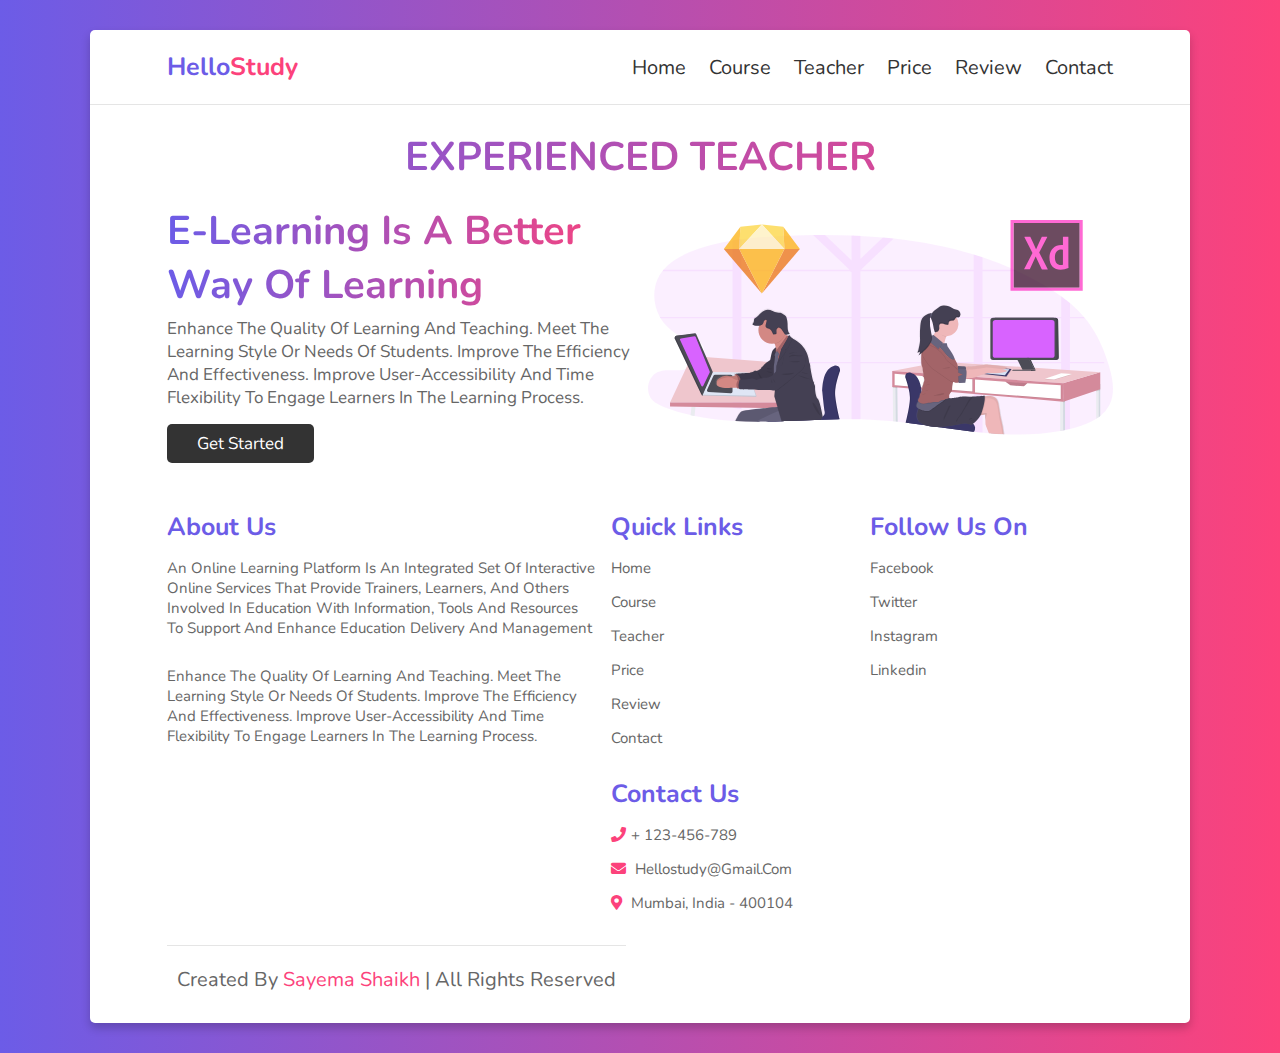
<file: index.html>
<!DOCTYPE html>
<html lang="en">
<head>
    <meta charset="UTF-8">
    <meta http-equiv="X-UA-Compatible" content="IE=edge">
    <meta name="viewport" content="width=device-width, initial-scale=1.0">
    <title>E-Learning</title>
    <link rel="stylesheet" href="https://cdnjs.cloudflare.com/ajax/libs/font-awesome/5.15.4/css/all.min.css">
    <link rel="stylesheet" href="style.css">
</head>
<body>
<div class="container">

    <header>

        <a href="#" class="logo">Hello<span>Study</span></a>

        <div id="menu" class="fas fa-bars"></div>

        <nav class="navbar">
            <a href="index.html">Home</a>
            <a href="course.html">Course</a>
            <a href="teacher.html">Teacher</a>
            <a href="price.html">Price</a>
            <a href="review.html">Review</a>
            <a href="contact.html">Contact</a>
        </nav>
    </header>
<h1 class="heading">experienced teacher</h1>
    <section class="home">
        <div class="content">
            <h3>E-learning is a better way of learning</h3>
            <p>Enhance the quality of learning and teaching. Meet the learning style or needs of students. Improve the efficiency and effectiveness. Improve user-accessibility and time flexibility to engage learners in the learning process.</p>
            <a href="signup.html" class="btn">get started</a>
        </div>
        <div class="image">
            <img src="assets/home.svg">
        </div>
    </section>
    <section class="footer">
        <div class="box-container">
            <div class="box">
                <h3>about us</h3>
                <p> An online learning platform is an integrated set of interactive online services that provide trainers, learners, and others involved in education with information, tools and resources to support and enhance education delivery and management</p>
                <br>
                <p>Enhance the quality of learning and teaching. Meet the learning style or needs of students. Improve the efficiency and effectiveness. Improve user-accessibility and time flexibility to engage learners in the learning process.</p>
            </div>
    
            <div class="box-container">
                <div class="box">
                    <h3>quick links</h3>
                    <a href="index.html">home</a>
                    <a href="course.html">course</a>
                    <a href="teacher.html">teacher</a>
                    <a href="price.html">price</a>
                    <a href="review.html">review</a>
                    <a href="contact.html">contact</a>
                </div>
                <div class="box">
                    <h3>follow us on</h3>
                    <a href="#">facebook</a>
                    <a href="#">twitter</a>
                    <a href="#">instagram</a>
                    <a href="#">linkedin</a>
                 </div>
                 <div class="box">
                    <h3>contact us</h3>
                   <p><i class="fas fa-phone"></i>+ 123-456-789
                   </p>
                   <p> <i class="fas fa-envelope"></i> hellostudy@gmail.com </p>
               <p> <i class="fas fa-map-marker-alt"></i> mumbai, india - 400104 </p>
                 </div>
    
    
        </div>
        <div class="credit">created by <span>Sayema Shaikh</span> | all rights reserved</div>
    </section>
</div>
    




















<script src="script.js"></script>


</body>
</html>
</file>
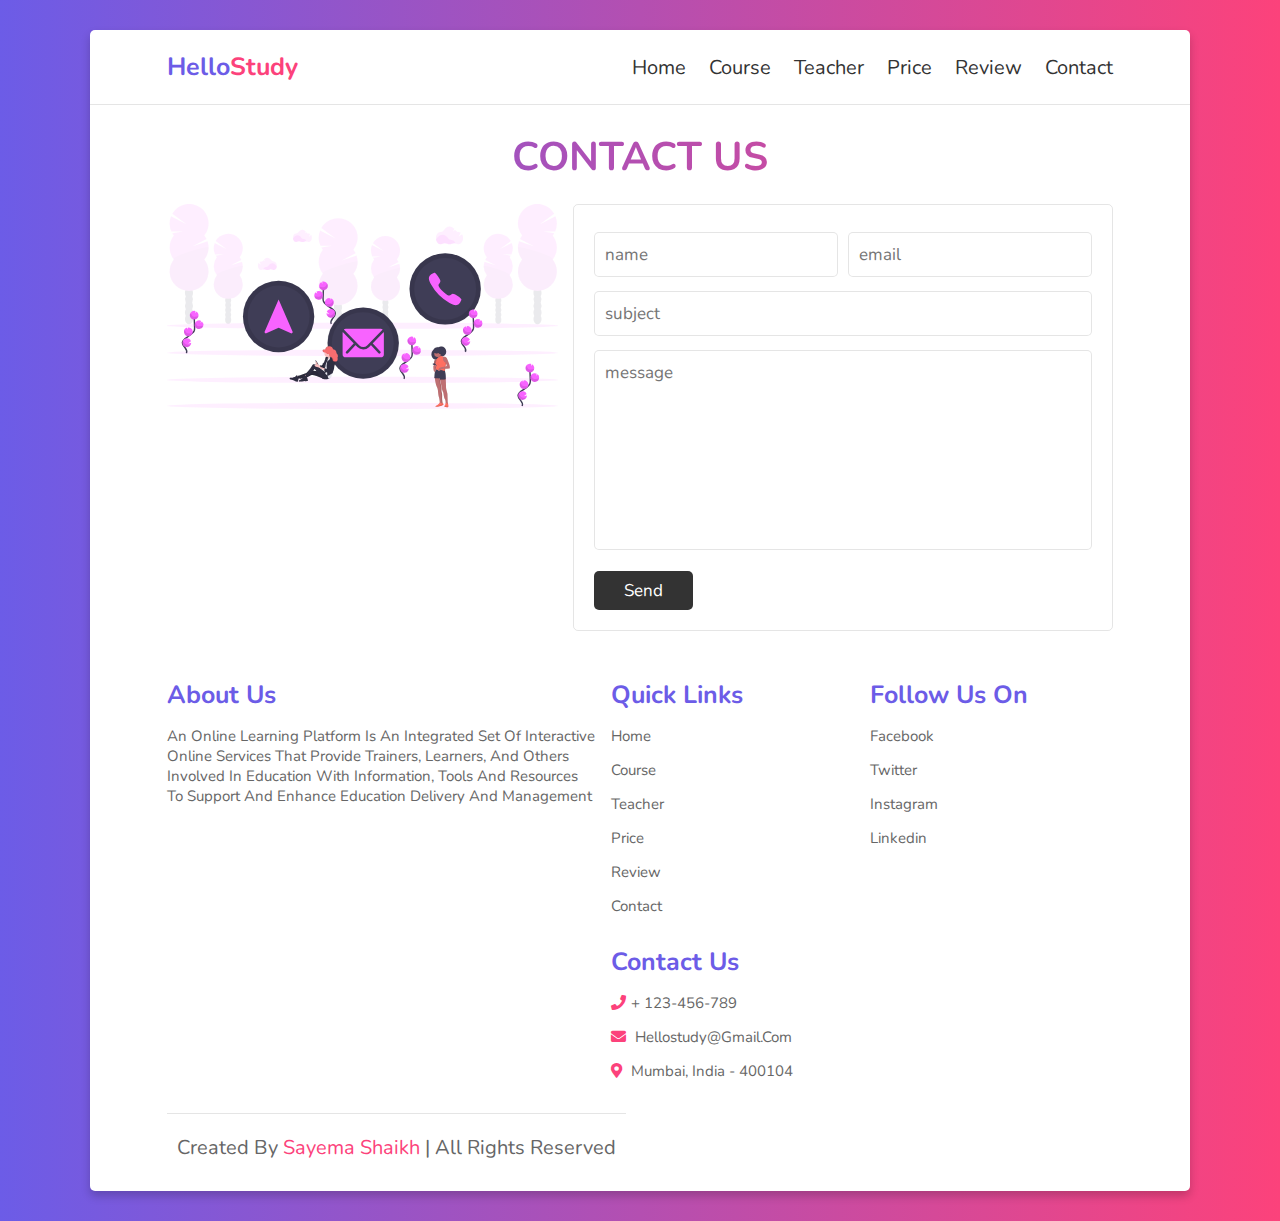
<file: contact.html>
<!DOCTYPE html>
<html lang="en">
<head>
    <meta charset="UTF-8">
    <meta http-equiv="X-UA-Compatible" content="IE=edge">
    <meta name="viewport" content="width=device-width, initial-scale=1.0">
    <title>Contact</title>
    <link rel="stylesheet" href="https://cdnjs.cloudflare.com/ajax/libs/font-awesome/5.15.4/css/all.min.css">
    <link rel="stylesheet" href="style.css">
</head>
<body>
<div class="container">

    <header>

        <a href="#" class="logo">Hello<span>Study</span></a>

        <div id="menu" class="fas fa-bars"></div>

        <nav class="navbar">
            <a href="index.html">Home</a>
            <a href="course.html">Course</a>
            <a href="teacher.html">Teacher</a>
            <a href="price.html">Price</a>
            <a href="review.html">Review</a>
            <a href="contact.html">Contact</a>
        </nav>
    </header>
    <h1 class="heading">contact us</h1>
    <section class="contact">
<div class="image">
    <img src="assets/contact.svg" alt="">
</div>

<form action="">
    <div class="inputBox">
        <input type="text" placeholder="name">
        <input type="email" placeholder="email">
     </div>
     <input type="text" placeholder="subject" class="box">
     <textarea placeholder="message" name="" id="" cols="30" rows="10"></textarea>
     <input type="submit" class="btn" value="send">
</form>
    </section>
    <section class="footer">
        <div class="box-container">
            <div class="box">
                <h3>about us</h3>
                <p> An online learning platform is an integrated set of interactive online services that provide trainers, learners, and others involved in education with information, tools and resources to support and enhance education delivery and management</p>
            </div>
    
            <div class="box-container">
                <div class="box">
                    <h3>quick links</h3>
                    <a href="index.html">home</a>
                    <a href="course.html">course</a>
                    <a href="teacher.html">teacher</a>
                    <a href="price.html">price</a>
                    <a href="review.html">review</a>
                    <a href="contact.html">contact</a>
                </div>
                <div class="box">
                    <h3>follow us on</h3>
                    <a href="#">facebook</a>
                    <a href="#">twitter</a>
                    <a href="#">instagram</a>
                    <a href="#">linkedin</a>
                 </div>
                 <div class="box">
                    <h3>contact us</h3>
                   <p><i class="fas fa-phone"></i>+ 123-456-789
                   </p>
                   <p> <i class="fas fa-envelope"></i> hellostudy@gmail.com </p>
               <p> <i class="fas fa-map-marker-alt"></i> mumbai, india - 400104 </p>
                 </div>
    
    
        </div>
        <div class="credit">created by <span>Sayema Shaikh</span> | all rights reserved</div>
    </section>
</div>
<script src="script.js"></script>
</body>
</html>
</file>
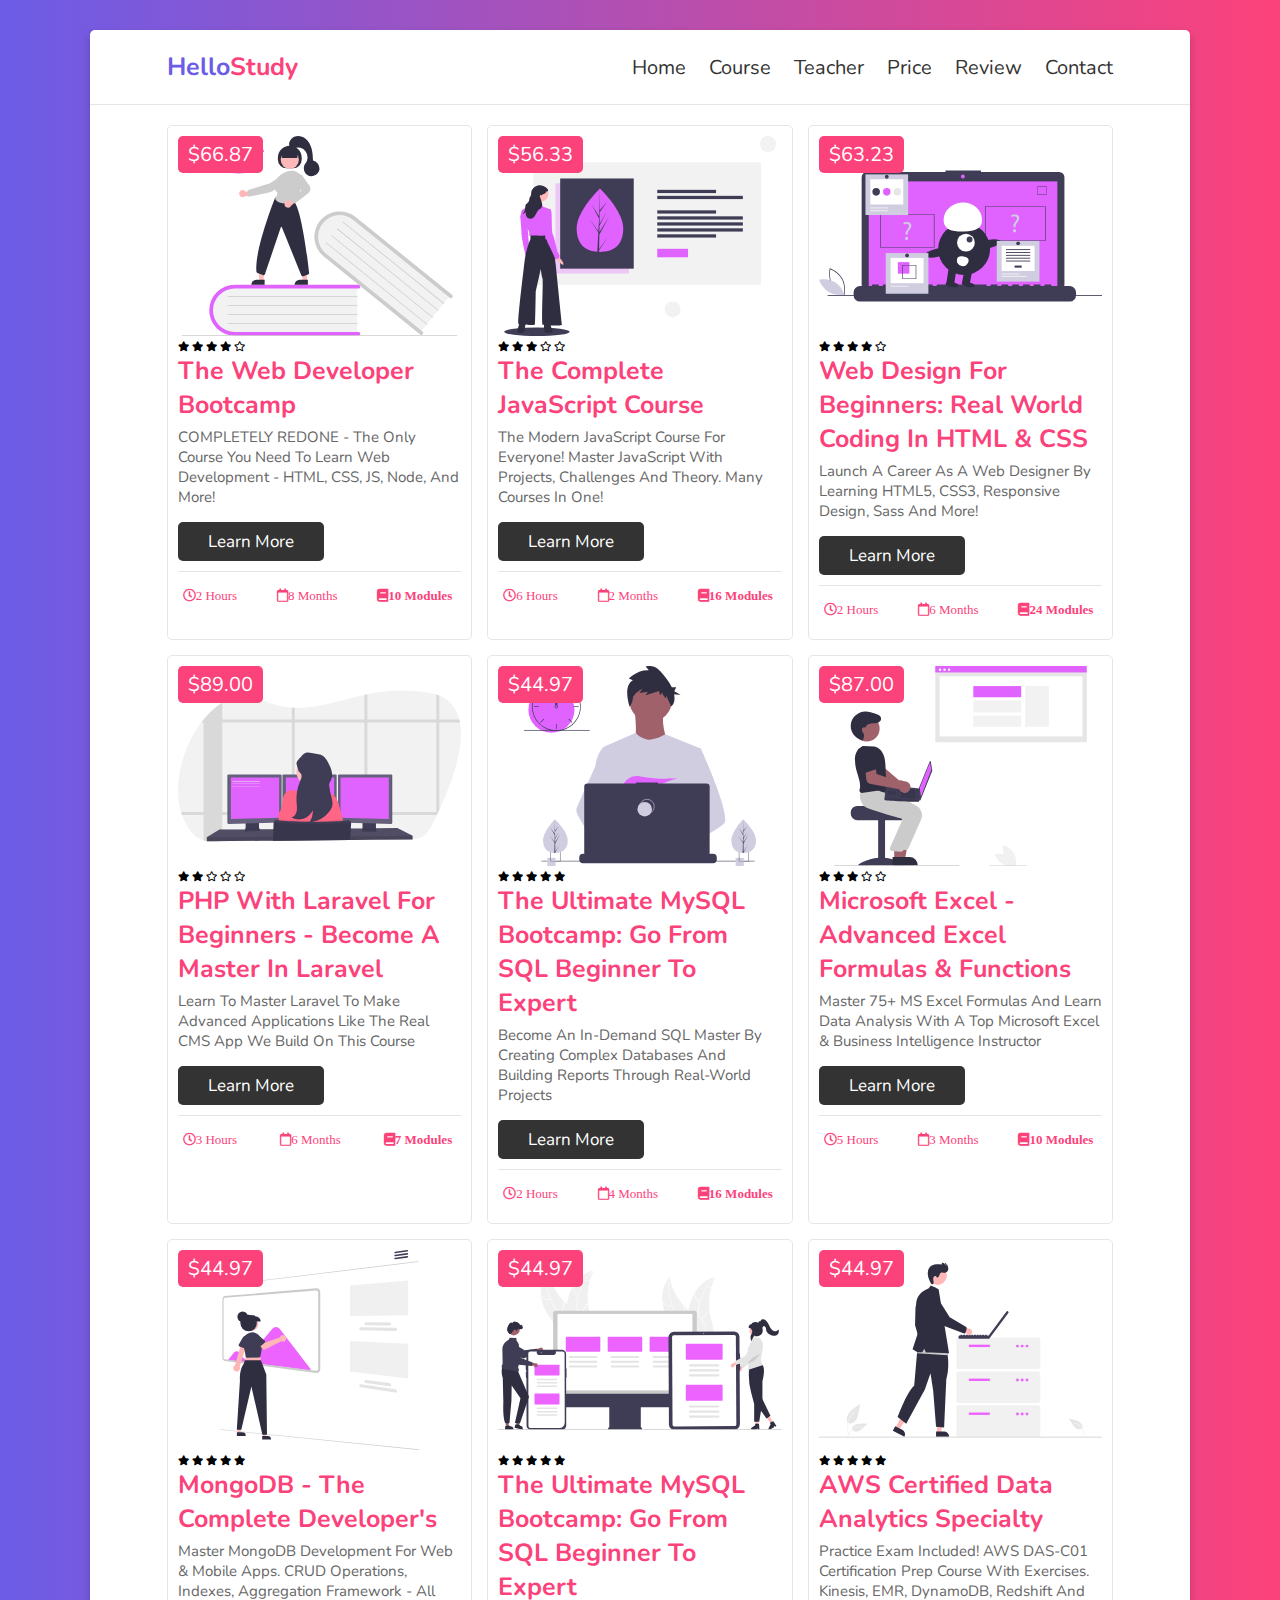
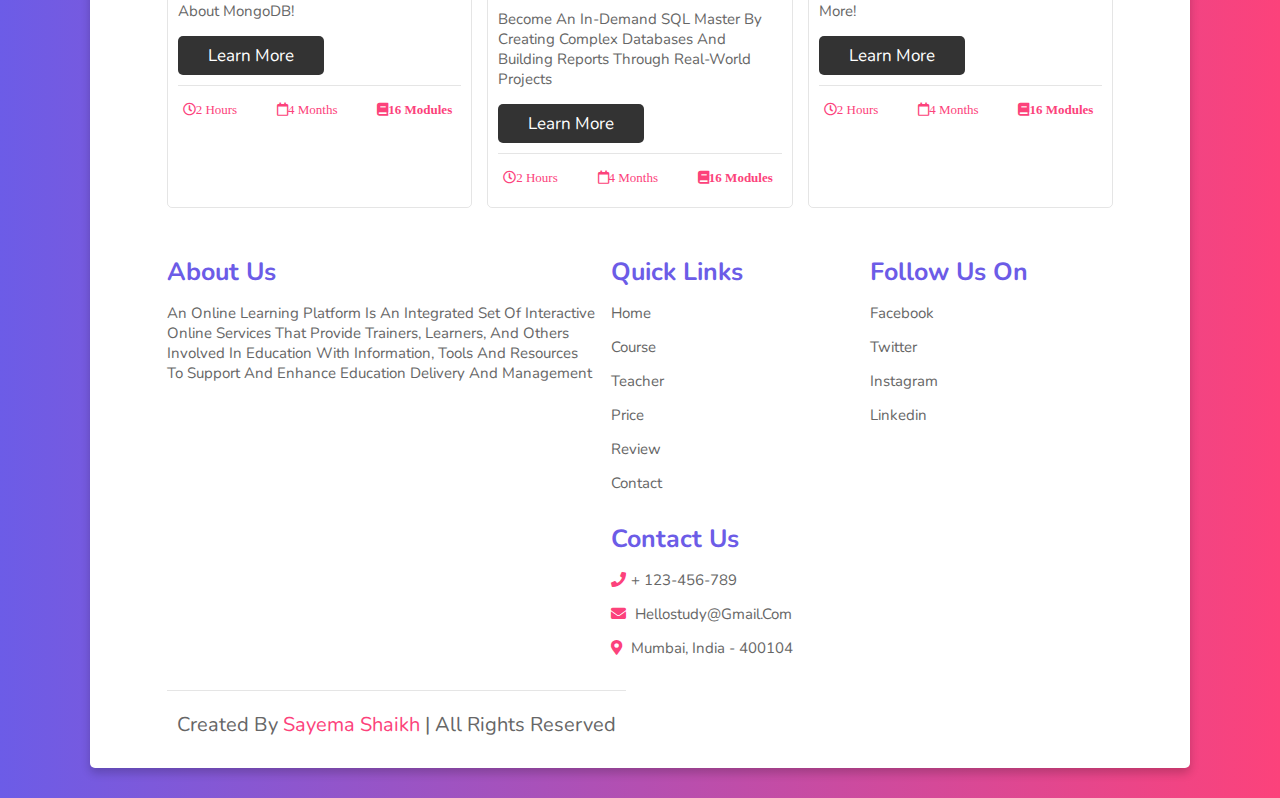
<file: course.html>
<!DOCTYPE html>
<html lang="en">
<head>
    <meta charset="UTF-8">
    <meta http-equiv="X-UA-Compatible" content="IE=edge">
    <meta name="viewport" content="width=device-width, initial-scale=1.0">
    <title>Course</title>
    <link rel="stylesheet" href="https://cdnjs.cloudflare.com/ajax/libs/font-awesome/5.15.4/css/all.min.css">
    <link rel="stylesheet" href="style.css">
</head>
<body>
<div class="container">

    <header>

        <a href="#" class="logo">Hello<span>Study</span></a>

        <div id="menu" class="fas fa-bars"></div>

        <nav class="navbar">
            <a href="index.html">Home</a>
            <a href="course.html">Course</a>
            <a href="teacher.html">Teacher</a>
            <a href="price.html">Price</a>
            <a href="review.html">Review</a>
            <a href="contact.html">Contact</a>
        </nav>
    </header>

    <section class="course">
        <div class="box">
            <span class="amount">$66.87</span>
            <img src="assets/course1.svg" alt="">
            <div class="start">
                <i class="fas fa-star"></i>
                <i class="fas fa-star"></i>
                <i class="fas fa-star"></i>
                <i class="fas fa-star"></i>
                <i class="far fa-star"></i>
            </div>
            <h3>The Web Developer Bootcamp</h3>
            <p>COMPLETELY REDONE - The only course you need to learn web development - HTML, CSS, JS, Node, and More!</p>
            <a href="#" class="btn">learn more</a>
            <div class="icons">
                <p><i class="far fa-clock">2 hours</i></p>
                <p><i class="far fa-calendar">8 months</i></p>
                <p><i class="fas fa-book">10 modules</i></p>
            </div>
        </div>

        <div class="box">
            <span class="amount">$56.33</span>
            <img src="assets/course2.svg" alt="">
            <div class="start">
                <i class="fas fa-star"></i>
                <i class="fas fa-star"></i>
                <i class="fas fa-star"></i>
                <i class="far fa-star"></i>
                <i class="far fa-star"></i>
            </div>
            <h3>The Complete JavaScript Course</h3>
            <p>The modern JavaScript course for everyone! Master JavaScript with projects, challenges and theory. Many courses in one!</p>
            <a href="#" class="btn">learn more</a>
            <div class="icons">
                <p><i class="far fa-clock">6 hours</i></p>
                <p><i class="far fa-calendar">2 months</i></p>
                <p><i class="fas fa-book">16 modules</i></p>
            </div>
        </div>

        <div class="box">
            <span class="amount">$63.23</span>
            <img src="assets/course3.svg" alt="">
            <div class="start">
                <i class="fas fa-star"></i>
                <i class="fas fa-star"></i>
                <i class="fas fa-star"></i>
                <i class="fas fa-star"></i>
                <i class="far fa-star"></i>
            </div>
            <h3>Web Design for Beginners: Real World Coding in HTML & CSS</h3>
            <p>Launch a career as a web designer by learning HTML5, CSS3, responsive design, Sass and more!</p>
            <a href="#" class="btn">learn more</a>
            <div class="icons">
                <p><i class="far fa-clock">2 hours</i></p>
                <p><i class="far fa-calendar">6 months</i></p>
                <p><i class="fas fa-book">24 modules</i></p>
            </div>
        </div>

        <div class="box">
            <span class="amount">$89.00</span>
            <img src="assets/course4.svg" alt="">
            <div class="start">
                <i class="fas fa-star"></i>
                <i class="fas fa-star"></i>
                <i class="far fa-star"></i>
                <i class="far fa-star"></i>
                <i class="far fa-star"></i>
            </div>
            <h3>PHP with Laravel for beginners - Become a Master in Laravel</h3>
            <p>Learn to master Laravel to make advanced applications like the real CMS app we build on this course</p>
            <a href="#" class="btn">learn more</a>
            <div class="icons">
                <p><i class="far fa-clock">3 hours</i></p>
                <p><i class="far fa-calendar">6 months</i></p>
                <p><i class="fas fa-book">7 modules</i></p>
            </div>
        </div>

        <div class="box">
            <span class="amount">$44.97</span>
            <img src="assets/course5.svg" alt="">
            <div class="start">
                <i class="fas fa-star"></i>
                <i class="fas fa-star"></i>
                <i class="fas fa-star"></i>
                <i class="fas fa-star"></i>
                <i class="fas fa-star"></i>
            </div>
            <h3>The Ultimate MySQL Bootcamp: Go from SQL Beginner to Expert</h3>
            <p>Become an In-demand SQL Master by creating complex databases and building reports through real-world projects</p>
            <a href="#" class="btn">learn more</a>
            <div class="icons">
                <p><i class="far fa-clock">2 hours</i></p>
                <p><i class="far fa-calendar">4 months</i></p>
                <p><i class="fas fa-book">16 modules</i></p>
            </div>
        </div>

        <div class="box">
            <span class="amount">$87.00</span>
            <img src="assets/course6.svg" alt="">
            <div class="start">
                <i class="fas fa-star"></i>
                <i class="fas fa-star"></i>
                <i class="fas fa-star"></i>
                <i class="far fa-star"></i>
                <i class="far fa-star"></i>
            </div>
            <h3>Microsoft Excel - Advanced Excel Formulas & Functions</h3>
            <p>Master 75+ MS Excel formulas and learn data analysis with a top Microsoft Excel & business intelligence instructor</p>
            <a href="#" class="btn">learn more</a>
            <div class="icons">
                <p><i class="far fa-clock">5 hours</i></p>
                <p><i class="far fa-calendar">3 months</i></p>
                <p><i class="fas fa-book">10 modules</i></p>
            </div>
        </div>

        <div class="box">
            <span class="amount">$44.97</span>
            <img src="assets/course7.svg" alt="">
            <div class="start">
                <i class="fas fa-star"></i>
                <i class="fas fa-star"></i>
                <i class="fas fa-star"></i>
                <i class="fas fa-star"></i>
                <i class="fas fa-star"></i>
            </div>
            <h3>MongoDB - The Complete Developer's</h3>
            <p>Master MongoDB Development for Web & Mobile Apps. CRUD Operations, Indexes, Aggregation Framework - All about MongoDB!</p>
            <a href="#" class="btn">learn more</a>
            <div class="icons">
                <p><i class="far fa-clock">2 hours</i></p>
                <p><i class="far fa-calendar">4 months</i></p>
                <p><i class="fas fa-book">16 modules</i></p>
            </div>
        </div>

        <div class="box">
            <span class="amount">$44.97</span>
            <img src="assets/course8.svg" alt="">
            <div class="start">
                <i class="fas fa-star"></i>
                <i class="fas fa-star"></i>
                <i class="fas fa-star"></i>
                <i class="fas fa-star"></i>
                <i class="fas fa-star"></i>
            </div>
            <h3>The Ultimate MySQL Bootcamp: Go from SQL Beginner to Expert</h3>
            <p>Become an In-demand SQL Master by creating complex databases and building reports through real-world projects</p>
            <a href="#" class="btn">learn more</a>
            <div class="icons">
                <p><i class="far fa-clock">2 hours</i></p>
                <p><i class="far fa-calendar">4 months</i></p>
                <p><i class="fas fa-book">16 modules</i></p>
            </div>
        </div>

        <div class="box">
            <span class="amount">$44.97</span>
            <img src="assets/course9.svg" alt="">
            <div class="start">
                <i class="fas fa-star"></i>
                <i class="fas fa-star"></i>
                <i class="fas fa-star"></i>
                <i class="fas fa-star"></i>
                <i class="fas fa-star"></i>
            </div>
            <h3>AWS Certified Data Analytics Specialty</h3>
            <p>Practice exam included! AWS DAS-C01 certification prep course with exercises. Kinesis, EMR, DynamoDB, Redshift and more!</p>
            <a href="#" class="btn">learn more</a>
            <div class="icons">
                <p><i class="far fa-clock">2 hours</i></p>
                <p><i class="far fa-calendar">4 months</i></p>
                <p><i class="fas fa-book">16 modules</i></p>
            </div>
        </div>
    </section>
    <section class="footer">
        <div class="box-container">
            <div class="box">
                <h3>about us</h3>
                <p> An online learning platform is an integrated set of interactive online services that provide trainers, learners, and others involved in education with information, tools and resources to support and enhance education delivery and management</p>
            </div>
    
            <div class="box-container">
                <div class="box">
                    <h3>quick links</h3>
                    <a href="index.html">home</a>
                    <a href="course.html">course</a>
                    <a href="teacher.html">teacher</a>
                    <a href="price.html">price</a>
                    <a href="review.html">review</a>
                    <a href="contact.html">contact</a>
                </div>
                <div class="box">
                    <h3>follow us on</h3>
                    <a href="#">facebook</a>
                    <a href="#">twitter</a>
                    <a href="#">instagram</a>
                    <a href="#">linkedin</a>
                 </div>
                 <div class="box">
                    <h3>contact us</h3>
                   <p><i class="fas fa-phone"></i>+ 123-456-789
                   </p>
                   <p> <i class="fas fa-envelope"></i> hellostudy@gmail.com </p>
               <p> <i class="fas fa-map-marker-alt"></i> mumbai, india - 400104 </p>
                 </div>
    
    
        </div>
        <div class="credit">created by <span>Sayema Shaikh</span> | all rights reserved</div>
    </section>
</div>
<script src="script.js"></script>
</body>
</html>
</file>
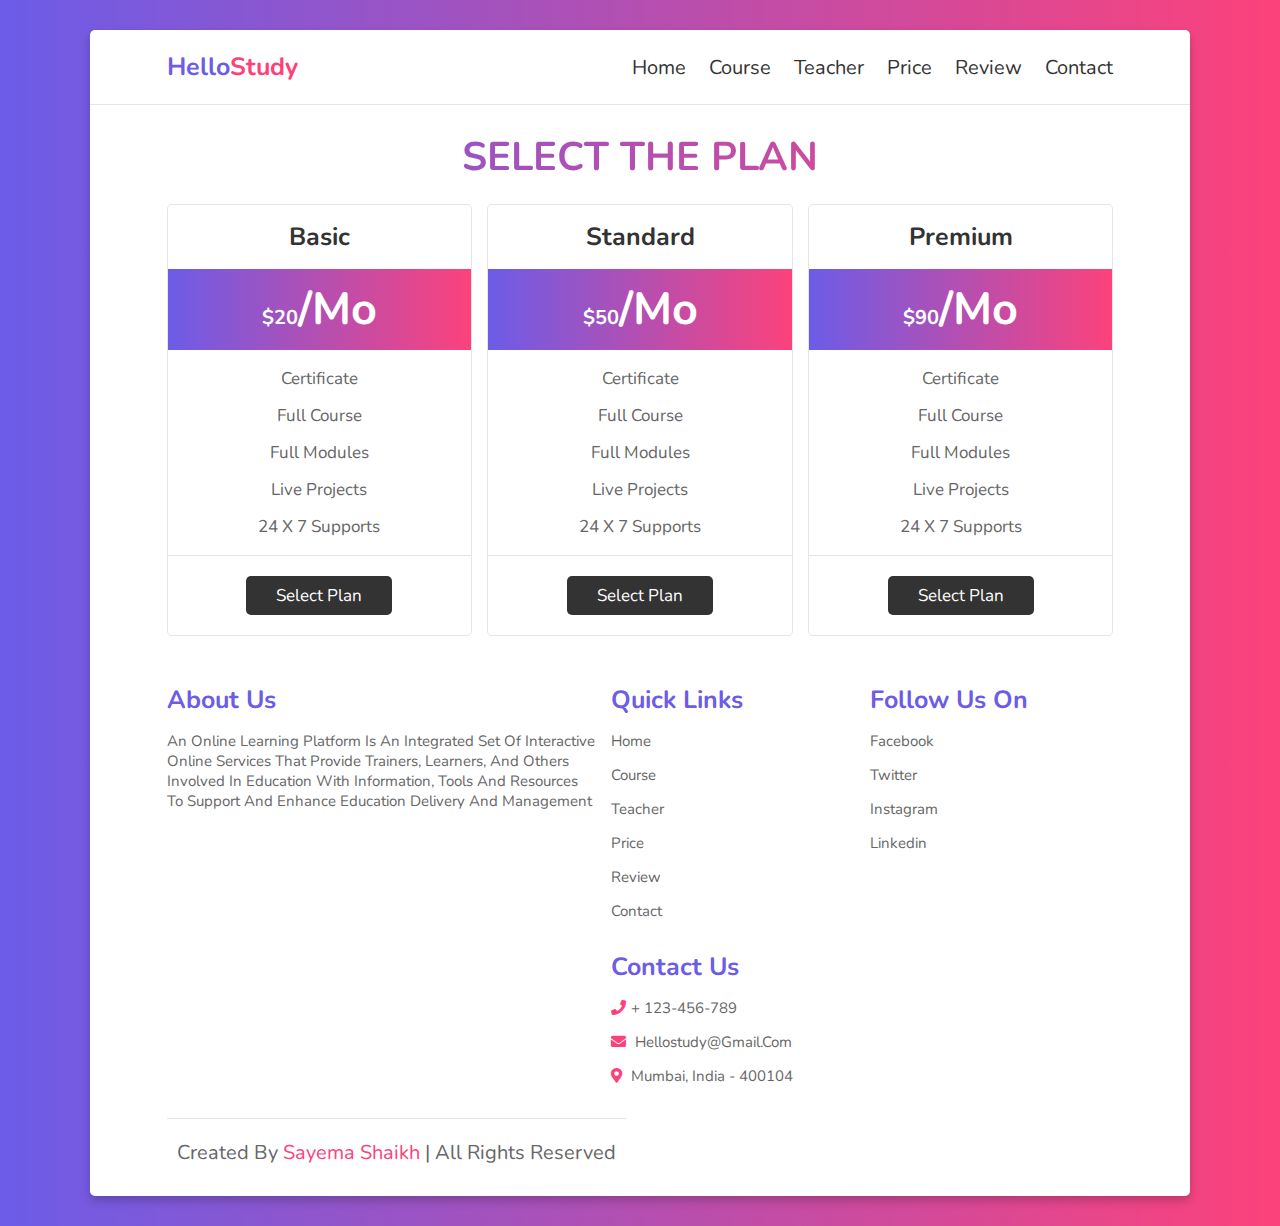
<file: price.html>
<!DOCTYPE html>
<html lang="en">
<head>
    <meta charset="UTF-8">
    <meta http-equiv="X-UA-Compatible" content="IE=edge">
    <meta name="viewport" content="width=device-width, initial-scale=1.0">
    <title>Price</title>
    <link rel="stylesheet" href="https://cdnjs.cloudflare.com/ajax/libs/font-awesome/5.15.4/css/all.min.css">
    <link rel="stylesheet" href="style.css">
</head>
<body>
<div class="container">

    <header>

        <a href="#" class="logo">Hello<span>Study</span></a>

        <div id="menu" class="fas fa-bars"></div>

        <nav class="navbar">
            <a href="index.html">Home</a>
            <a href="course.html">Course</a>
            <a href="teacher.html">Teacher</a>
            <a href="price.html">Price</a>
            <a href="review.html">Review</a>
            <a href="contact.html">Contact</a>
        </nav>
    </header>
<h1 class="heading">select the plan</h1>
    <section class="price">
        <div class="box">
            <h3>basic</h3>
            <div class="amount"><span>$</span><span>20</span>/mo</div>
            <ul>
                <li>certificate</li>
                <li>full course</li>
                <li>full modules</li>
                <li>live projects</li>
                <li>24 x 7 supports</li>
            </ul>

            <a href="#" class="btn">select plan</a>
        </div>

        <div class="box">
            <h3>standard</h3>
            <div class="amount"><span>$</span><span>50</span>/mo</div>
            <ul>
                <li>certificate</li>
                <li>full course</li>
                <li>full modules</li>
                <li>live projects</li>
                <li>24 x 7 supports</li>
            </ul>

            <a href="#" class="btn">select plan</a>
        </div>

        <div class="box">
            <h3>premium</h3>
            <div class="amount"><span>$</span><span>90</span>/mo</div>
            <ul>
                <li>certificate</li>
                <li>full course</li>
                <li>full modules</li>
                <li>live projects</li>
                <li>24 x 7 supports</li>
            </ul>

            <a href="#" class="btn">select plan</a>
        </div>
    </section>
    <section class="footer">
        <div class="box-container">
            <div class="box">
                <h3>about us</h3>
                <p> An online learning platform is an integrated set of interactive online services that provide trainers, learners, and others involved in education with information, tools and resources to support and enhance education delivery and management</p>
            </div>
    
            <div class="box-container">
                <div class="box">
                    <h3>quick links</h3>
                    <a href="index.html">home</a>
                    <a href="course.html">course</a>
                    <a href="teacher.html">teacher</a>
                    <a href="price.html">price</a>
                    <a href="review.html">review</a>
                    <a href="contact.html">contact</a>
                </div>
                <div class="box">
                    <h3>follow us on</h3>
                    <a href="#">facebook</a>
                    <a href="#">twitter</a>
                    <a href="#">instagram</a>
                    <a href="#">linkedin</a>
                 </div>
                 <div class="box">
                    <h3>contact us</h3>
                   <p><i class="fas fa-phone"></i>+ 123-456-789
                   </p>
                   <p> <i class="fas fa-envelope"></i> hellostudy@gmail.com </p>
               <p> <i class="fas fa-map-marker-alt"></i> mumbai, india - 400104 </p>
                 </div>
    
    
        </div>
        <div class="credit">created by <span>Sayema Shaikh</span> | all rights reserved</div>
    </section>
</div>
<script src="script.js"></script>
</body>
</html>
</file>
<file: style.css>
@import url('https://fonts.googleapis.com/css2?family=Nunito:wght@200;300;400;600;700&display=swap');

:root{
  --violet:#6c5ce7;
  --pink:#FC427B;
  --gradient:linear-gradient(90deg, var(--violet), var(--pink));
}

*{
  font-family: 'Nunito', sans-serif;
  margin:0; padding:0;
  box-sizing: border-box;
  outline: none; border:none;
  text-decoration: none;
  text-transform: capitalize;
  transition: all .2s ease-out;
}

html{
  font-size: 62.5%;
  overflow-x: hidden;
}

html::-webkit-scrollbar{
  width:1rem;
}

html::-webkit-scrollbar-track{
  background:#333;
}

html::-webkit-scrollbar-thumb{
  background:#fff;
  border-radius: 5rem;
}

body{
  background:var(--gradient);
  padding:3rem 7%;
}

section{
  padding:2rem 7%;
}

.container{
  background:#fff;
  border-radius: .5rem;
  box-shadow: 0 .5rem 1rem rgba(0,0,0,.2);
}

.heading{
  color:transparent;
  background:var(--gradient);
  -webkit-background-clip: text;
  background-clip: text;
  padding:0 1rem;
  padding-top: 2.5rem;
  text-align: center;
  font-size: 4rem;
  text-transform: uppercase;
}

.btn{
  display: inline-block;
  margin-top: 1rem;
  padding:.8rem 3rem;
  border-radius: .5rem;
  background:#333;
  color:#fff;
  cursor: pointer;
  font-size: 1.7rem;
}

.btn:hover{
  background:var(--gradient);
}

header{
  display: flex;
  align-items: center;
  justify-content: space-between;
  width: 100%;
  padding:2rem 7%;
  border-bottom: .1rem solid rgba(0,0,0,.1);
  position: relative;
  z-index: 1000;
}

header .logo{
  font-size: 2.5rem;
  color:var(--violet);
  font-weight: bold;
}

header .logo span{
  color:var(--pink);
}

header .navbar a{
  margin-left: 2rem;
  font-size: 2rem;
  color:#333;
}

header .navbar a:hover{
  color:var(--pink);
}

#menu{
  font-size: 2.5rem;
  padding:.5rem 1rem;
  border-radius: .3rem;
  border:.1rem solid rgba(0,0,0,.2);
  cursor: pointer;
  display: none;
}

.home{
  display: flex;
  flex-wrap: wrap;
  gap:1.5rem;
  align-items: center;
}

.home .content{
  flex:1 1 40rem;
}

.home .image{
  flex:1 1 40rem;
}

.home .image img{
  width:100%;
}

.home .content h3{
  color:transparent;
  background:var(--gradient);
  -webkit-background-clip: text;
  background-clip: text;
  font-size: 4rem;
}

.home .content p{
  padding:.5rem 0;
  font-size: 1.7rem;
  color:#666;
}

.course{
  display: flex;
  flex-wrap: wrap;
  gap:1.5rem;
}

.course .box{
  flex:1 1 30rem;
  border-radius: .5rem;
  border:.1rem solid rgba(0,0,0,.1);
  padding:1rem;
  position: relative;
}

.course .box img{
  height:20rem;
  width:100%;
}

.course .box .amount{
  position: absolute;
  top:1rem; left:1rem;
  font-size: 2rem;
  padding:.5rem 1rem;
  background:var(--pink);
  color:#fff;
  border-radius: .5rem;
}

.course .box .stars i{
  color:var(--violet);
  font-size: 1.5rem;
  padding:1rem 0;
}

.course .box h3{
  color:var(--pink);
  font-size: 2.5rem;
}

.course .box p{
  color:#666;
  font-size: 1.5rem;
  padding:.5rem 0;
}

.course .icons{
  display: flex;
  justify-content: space-between;
  border-top: .1rem solid rgba(0,0,0,.1);
  margin-top: 1rem;
  padding:.5rem;
  padding-top: 1rem;
}

.course .icons p{
  color:#666;
  font-size: 1.3rem;
}

.course .icons p i{
  padding-right: .4rem;
  color:var(--pink);
}

.teacher{
  display: flex;
  flex-wrap: wrap;
  gap:1.5rem;
}

.teacher .box{
  flex:1 1 23rem;
  border:.1rem solid rgba(0,0,0,.1);
  border-radius:.5rem;
  padding:1.5rem;
  text-align: center;
}

.teacher .box img{
  height: 10rem;
  width:10rem;
  margin:.5rem 0;
  border-radius: 50%;
  object-fit: cover;
}

.teacher .box h3{
  color:var(--violet);
  font-size: 2.5rem;
}

.teacher .box span{
  color:var(--pink);
  font-size: 2rem;
}

.teacher .box p{
  color:#666;
  font-size: 1.5rem;
  padding:1rem 0;
}

.teacher .box .share a{
  height:4rem;
  width:4rem;
  line-height: 4rem;
  font-size: 2rem;
  background:var(--pink);
  border-radius: .5rem;
  margin:.3rem;
  color:#fff;
}

.teacher .box .share a:hover{
  background:var(--violet);
}

.price{
  display: flex;
  flex-wrap: wrap;
  gap:1.5rem;
}

.price .box{
  flex:1 1 30rem;
  text-align: center;
  border:.1rem solid rgba(0,0,0,.1);
  border-radius: .5rem;
}

.price .box h3{
  font-size: 2.5rem;
  color:#333;
  padding:1.5rem 0;
}

.price .box .amount{
  font-size: 4.5rem;
  color:#fff;
  padding:1rem 0;
  background:var(--gradient);
  font-weight: bold;
}

.price .box .amount span{
  font-size: 2rem;
}

.price .box  ul{
  border-bottom: .1rem solid rgba(0,0,0,.1);
  padding: 1rem 0;
  list-style: none;
}

.price .box ul li{
  padding:.7rem 0;
  font-size: 1.7rem;
  color:#666;
}

.price .box .btn{
  margin:2rem 0;
}

.review{
  display: flex;
  flex-wrap: wrap;
  gap:1.5rem;
}

.review .box{
  border-radius: .5rem;
  border:.1rem solid rgba(0,0,0,.1);
  padding:1rem;
  flex:1 1 30rem;
}

.review .box .student{
  display: flex;
  align-items: center;
  justify-content: space-between;
}

.review .box .student .student-info{
  display: flex;
  align-items: center;
}

.review .box .student i{
  font-size: 6rem;
  color:var(--pink);
  opacity: .5;
}

.review .box .student .student-info img{
  border-radius: 50%;
  object-fit: cover;
  height: 7rem;
  width:7rem;
  margin-right: 1.5rem;
}

.review .box .student .student-info h3{
  font-size: 2rem;
  color:#333;
}

.review .box .student .student-info span{
  font-size: 1.5rem;
  color:var(--pink);
}

.review .box .text{
  padding:1rem 0;
  font-size: 1.6rem;
  color:#666;
}

.contact{
  display: flex;
  flex-wrap: wrap;
  gap:1.5rem;
}

.contact .image{
  flex:1 1 35rem;
}

.contact .image img{
  width:100%;
}

.contact form{
  flex:1 1 50rem;
  border:.1rem solid rgba(0,0,0,.1);
  border-radius: .5rem;
  padding:2rem;
}

.contact form .inputBox{
  display: flex;
  justify-content: space-between;
  flex-wrap: wrap;
}

.contact form .inputBox input,
.contact form .box, 
.contact form textarea{
  width: 100%;
  padding:1rem;
  margin:.7rem 0;
  font-size: 1.7rem;
  border:.1rem solid rgba(0,0,0,.1);
  border-radius: .5rem;
  text-transform: none;
  color:#333;
} 

.contact form .inputBox input:focus,
.contact form .box:focus, 
.contact form textarea:focus{
  border-color: var(--pink);
}

.contact form .inputBox input{
  width:49%;
}

.contact form textarea{
  height: 20rem;
  resize: none;
}






















.footer .box-container{
  display: flex;
  flex-wrap: wrap;
  gap:1.5rem;
}

.footer .box-container .box{
  flex:1 1 20rem;
}

.footer .box-container .box h3{
  font-size: 2.5rem;
  color:var(--violet);
  padding:.7rem 0;
}

.footer .box-container .box p{
  font-size: 1.5rem;
  color:#666;
  padding:.7rem 0;
}

.footer .box-container .box a{
  display: block;
  font-size: 1.5rem;
  color:#666;
  padding:.7rem 0;
}

.footer .box-container .box a:hover{
  color:var(--pink);
}

.footer .box-container .box p i{
  padding-right: .5rem;
  color:var(--pink);
}

.footer .credit{
  font-size: 2rem;
  margin-top: 1rem;
  padding:1rem;
  padding-top: 2rem;
  text-align: center;
  border-top: .1rem solid rgba(0,0,0,.1);
  color:#666;
}

.footer .credit span{
  color:var(--pink);
}



/* media queries  */

@media (max-width:991px){

  html{
    font-size: 55%;
  }

  body{
    padding:1.5rem;
  }

  header{
    padding:2rem;
  }

  section{
    padding:2rem;
  }

}

@media (max-width:768px){

  #menu{
    display: initial;
  }

  header .navbar{
    position: absolute;
    top:100%; left:0; right:0;
    background:#fff;
    border-top: .1rem solid rgba(0,0,0,.2);
    border-bottom: .1rem solid rgba(0,0,0,.2);
    clip-path: polygon(0 0, 100% 0, 100% 0, 0 0);
  }

  header .navbar.active{
    clip-path: polygon(0 0, 100% 0, 100% 100%, 0 100%);
  }

  header .navbar a{
    font-size: 2.5rem;
    display: block;
    margin:2rem 0;
    text-align:center;
  }

  .contact form .inputBox input{
    width:100%;
  }

}

@media (max-width:400px){

  html{
    font-size: 50%;
  }

}
</file>
